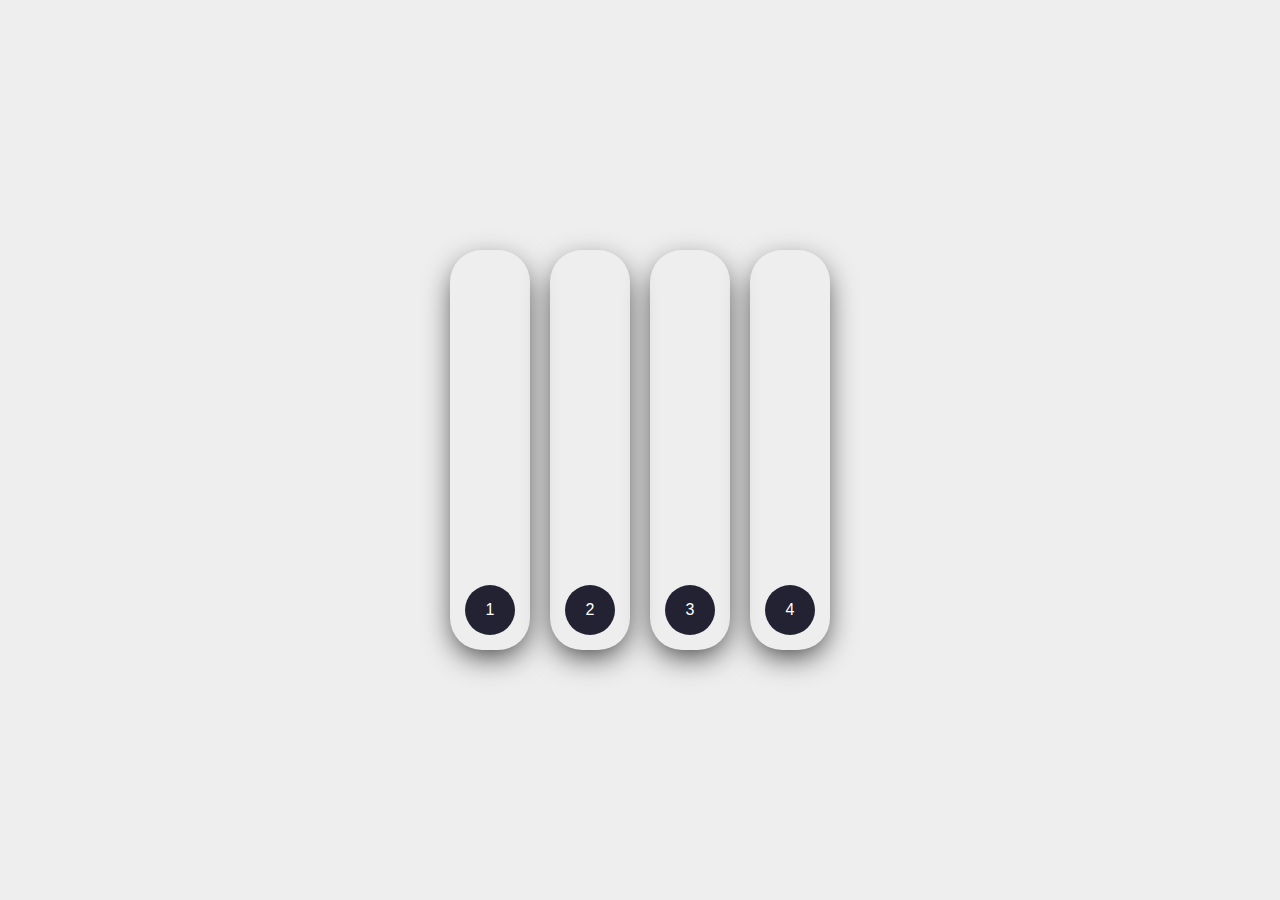
<file: index.html>
<!DOCTYPE html>
<html lang="en">
<head>
    <meta charset="UTF-8">
    <meta name="viewport" content="width=device-width, initial-scale=1.0">
    <title>Animated Flex Cards</title>
    <link rel="stylesheet" href="style.css">
</head>
<body>
    <div class="wrapper">
        <div class="container">
            <input type="radio" name="slide" id="c1">
            <label for="c1" class="card">
                <div class="row">
                    <div class="icon">1</div>
                    <div class="description">
                        <h4>Winter</h4>
                        <p>Winter is so much to offer creative activatives</p>
                    </div>
                </div>
            </label>
            <input type="radio" name="slide" id="c2" >
            <label for="c2" class="card">
                <div class="row">
                    <div class="icon">2</div>
                    <div class="description">
                        <h4>Spring</h4>
                        <p>Spring gets better every day.</p>
                    </div>
                </div>
            </label>
            <input type="radio" name="slide" id="c3" >
            <label for="c3" class="card">
                <div class="row">
                    <div class="icon">3</div>
                    <div class="description">
                        <h4>Summer</h4>
                        <p>Summer is all around Butterfles.</p>
                    </div>
                </div>
            </label>
            <input type="radio" name="slide" id="c4" >
            <label for="c4" class="card">
                <div class="row">
                    <div class="icon">4</div>
                    <div class="description">
                        <h4>Fall</h4>
                        <p>Fall is fallen the love.</p>
                    </div>
                </div>
            </label>
            <!-- <input type="radio" name="slide" id="c5" > 
            <label for="c5" class="card">
                <div class="row">
                    <div class="icon">5</div>
                    <div class="description">
                        <h4>Fall</h4>
                        <p>Fall is fallen the love.</p>
                    </div>
                </div>
            </label>
            <input type="radio" name="slide" id="c6" >
            <label for="c6" class="card">
                <div class="row">
                    <div class="icon">6</div>
                    <div class="description">
                        <h4>Fall</h4>
                        <p>Fall is fallen the love.</p>
                    </div>
                </div>
            </label>
            <input type="radio" name="slide" id="c7" >
            <label for="c7" class="card">
                <div class="row">
                    <div class="icon">7</div>
                    <div class="description">
                        <h4>Fall</h4>
                        <p>Fall is fallen the love.</p>
                    </div>
                </div>
            </label>
            <input type="radio" name="slide" id="c8" >
            <label for="c8" class="card">
                <div class="row">
                    <div class="icon">8</div>
                    <div class="description">
                        <h4>Fall</h4>
                        <p>Fall is fallen the love.</p>
                    </div>
                </div>
            </label>
            <input type="radio" name="slide" id="c9" >
            <label for="c9" class="card">
                <div class="row">
                    <div class="icon">9</div>
                    <div class="description">
                        <h4>Fall</h4>
                        <p>Fall is fallen the love.</p>
                    </div>
                </div>
            </label>
            <input type="radio" name="slide" id="c10" >
            <label for="c10" class="card">
                <div class="row">
                    <div class="icon">10</div>
                    <div class="description">
                        <h4>Fall</h4>
                        <p>Fall is fallen the love.</p>
                    </div>
                </div>
            </label> -->
        </div>
    </div>
</body>
</html>
</file>
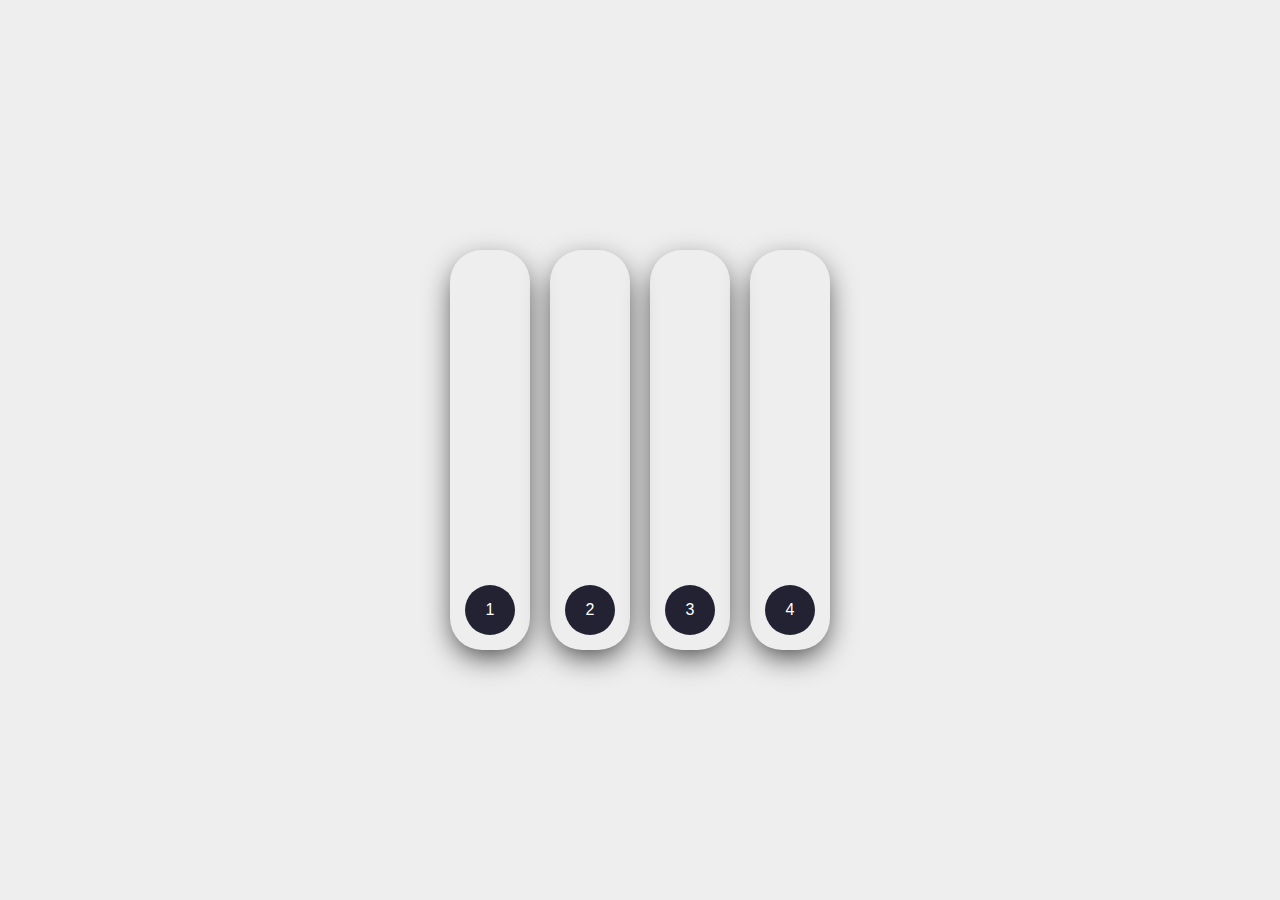
<file: imageanimated.html>
<!DOCTYPE html>
<html lang="en">
<head>
    <meta charset="UTF-8">
    <meta name="viewport" content="width=device-width, initial-scale=1.0">
    <title>Animated Flex Cards</title>
    <link rel="stylesheet" href="style.css">
</head>
<body>
    <div class="wrapper">
        <div class="container">
            <input type="radio" name="slide" id="c1">
            <label for="c1" class="card">
                <div class="row">
                    <div class="icon">1</div>
                    <div class="description">
                        <h4>Winter</h4>
                        <p>Winter is so much to offer creative activatives</p>
                    </div>
                </div>
            </label>
            <input type="radio" name="slide" id="c2" >
            <label for="c2" class="card">
                <div class="row">
                    <div class="icon">2</div>
                    <div class="description">
                        <h4>Spring</h4>
                        <p>Spring gets better every day.</p>
                    </div>
                </div>
            </label>
            <input type="radio" name="slide" id="c3" >
            <label for="c3" class="card">
                <div class="row">
                    <div class="icon">3</div>
                    <div class="description">
                        <h4>Summer</h4>
                        <p>Summer is all around Butterfles.</p>
                    </div>
                </div>
            </label>
            <input type="radio" name="slide" id="c4" >
            <label for="c4" class="card">
                <div class="row">
                    <div class="icon">4</div>
                    <div class="description">
                        <h4>Fall</h4>
                        <p>Fall is fallen the love.</p>
                    </div>
                </div>
            </label>
            <!-- <input type="radio" name="slide" id="c5" > 
            <label for="c5" class="card">
                <div class="row">
                    <div class="icon">5</div>
                    <div class="description">
                        <h4>Fall</h4>
                        <p>Fall is fallen the love.</p>
                    </div>
                </div>
            </label>
            <input type="radio" name="slide" id="c6" >
            <label for="c6" class="card">
                <div class="row">
                    <div class="icon">6</div>
                    <div class="description">
                        <h4>Fall</h4>
                        <p>Fall is fallen the love.</p>
                    </div>
                </div>
            </label>
            <input type="radio" name="slide" id="c7" >
            <label for="c7" class="card">
                <div class="row">
                    <div class="icon">7</div>
                    <div class="description">
                        <h4>Fall</h4>
                        <p>Fall is fallen the love.</p>
                    </div>
                </div>
            </label>
            <input type="radio" name="slide" id="c8" >
            <label for="c8" class="card">
                <div class="row">
                    <div class="icon">8</div>
                    <div class="description">
                        <h4>Fall</h4>
                        <p>Fall is fallen the love.</p>
                    </div>
                </div>
            </label>
            <input type="radio" name="slide" id="c9" >
            <label for="c9" class="card">
                <div class="row">
                    <div class="icon">9</div>
                    <div class="description">
                        <h4>Fall</h4>
                        <p>Fall is fallen the love.</p>
                    </div>
                </div>
            </label>
            <input type="radio" name="slide" id="c10" >
            <label for="c10" class="card">
                <div class="row">
                    <div class="icon">10</div>
                    <div class="description">
                        <h4>Fall</h4>
                        <p>Fall is fallen the love.</p>
                    </div>
                </div>
            </label> -->
        </div>
    </div>
</body>
</html>
</file>
<file: style.css>
* {
    box-sizing: border-box;
    margin: 0;
    padding: 0;
    font-family: Arial, Helvetica, sans-serif;
}

body {
    background-color: #eeeeee;
}

.wrapper {
    width: 100%;
    height: 100vh;
    display: flex;
    align-items: center;
    justify-content: center;
}

.container {
    height: 400px;
    display: flex;/*switch to horizon*/
    flex-wrap: nowrap;
    justify-content: start;
}

.card {
    width: 80px;
    border-radius: .75rem;
    background-size: cover;
    cursor: pointer;
    overflow: hidden;
    border-radius: 2rem;
    margin: 0 10px;
    display: flex;
    align-items: flex-end;/*align to the right(buttom)*/
    transition: .6s cubic-bezier(.28,-0.03,0,.99);
    box-shadow: 0px 10px 30px -5px rgba(0,0,0,0.8);
}

.card > .row {
    color: white;
    display: flex;
    flex-wrap: nowrap;
}

.card > .row > .icon {
    color: white;
    background: #223;
    border-radius: 50%;
    width: 50px;
    display: flex;
    justify-content: center;
    align-items: center;
    margin: 15px;
}

.card > .row > .description {
    display: flex;
    justify-content: center;
    flex-direction: column;
    overflow: hidden;
    height: 80px;
    width: 520px;
    opacity: 0;
    transform: translateY(30px);
    transition-delay: .3s;
    transition: all .3s ease;
}

.description p {
    color: #b0b0ba;
    padding-top: 5px;
}

.description h4 {
    text-transform: uppercase;
}

input {
    display: none;/*input*/
}

input:checked + label {
    width: 600px
}

input:checked + label .description {
    opacity: 1 !important;
    transform: translateY(0) !important;
}

.card[for="c1"] {
    background-image: url('https://picsum.photos/1600?random=1');
}

.card[for="c2"] {
    background-image: url('https://picsum.photos/1600?random=2');
}

.card[for="c3"] {
    background-image: url('https://picsum.photos/1600?random=3');
}

.card[for="c4"] {
    background-image: url('https://picsum.photos/1600?random=4');
}

.card[for="c5"] {
    background-image: url('https://picsum.photos/1600?random=5');
}
.card[for="c6"] {
    background-image: url('https://picsum.photos/1600?random=6');
}
.card[for="c7"] {
    background-image: url('https://picsum.photos/1600?random=7');
}
.card[for="c8"] {
    background-image: url('https://picsum.photos/1600?random=8');
}
.card[for="c9"] {
    background-image: url('https://picsum.photos/1600?random=9');
}
.card[for="c10"] {
    background-image: url('https://picsum.photos/1600?random=10');
}
</file>
